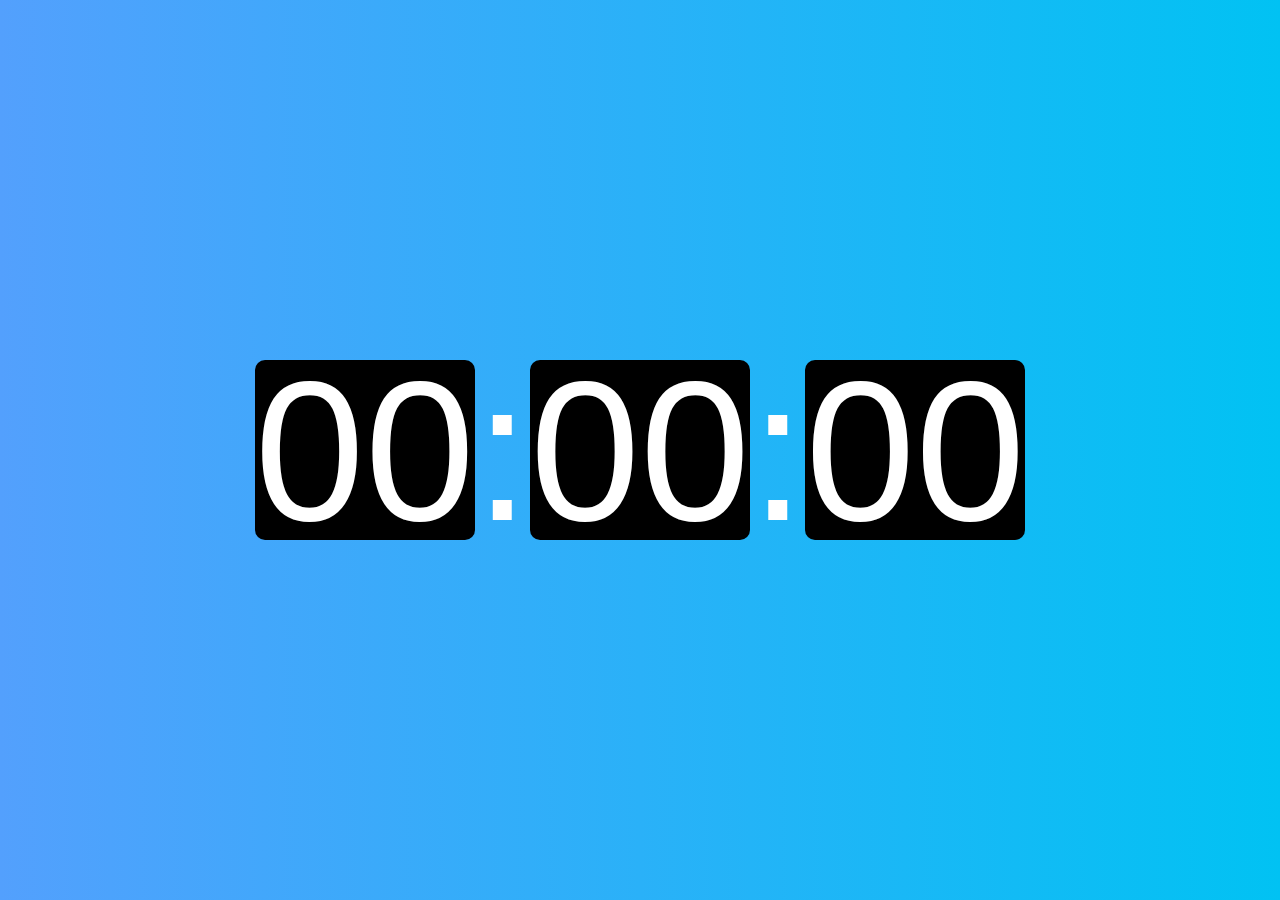
<file: clock.html>
<!DOCTYPE html>
<html lang="en">

<head>
  <meta charset="UTF-8">
  <title>FireUnblocker - Clock iFrame</title>
  <link rel="stylesheet" href="./clock.css">
  <style>
    .div {
      transition: 0.7s line-height ease-in-out;
    }
    .clock {
      /* Adjust the size as needed */

      background-color: #000;
      /* Black background */
      border-radius: 10px;
      /* Rounded corners */

    }

    .tick {
      background-color: #fff;
      /* Black background */
      border-radius: 10px;
      /* Rounded corners */
      height: 20vh;
      color: white;
      font-size: 22vh;
      font-family: sans-serif;
      line-height: 20.4vh;
      display: flex;
      position: relative;

      overflow: hidden;
    }

    .tick::before,
    .tick::after {
      content: '';
      width: 7ch;
      height: 3vh;

      position: absolute;
      z-index: 2;
    }

    .tick::after {
      bottom: 0;

    }

    .tick>div {
      display: flex;
    }

    .number {
      transition: line-height 0.2s ease-out;
    }

    .lineHeightNormal {
      transition: line-height 0.2s ease-out;
    }

    .lineHeightTaller {
      line-height: 1.15;
      transition: line-height 0.2s ease-out;
    }
  </style>
</head>

<body>
  <!-- partial:index.partial.html -->
  <div class="clock">
    <div class="hours">
      <div class="first">

        <div class="number" id="number1" >0</div>
      </div>
      <div class="second">

        <div class="number" id="number2" >0</div>
      </div>
    </div>
  </div>
  <div class="tick" style="background-color: transparent;">:</div>
  <div class="clock">
    <div class="minutes">
      <div class="first">

        <div class="number" id="number3" >0</div>
      </div>
      <div class="second">

        <div class="number" id="number4" >0</div>
      </div>
    </div>
  </div>
  <div class="tick" style="background-color: transparent;">:</div>
  <div class="clock">
    <div class="seconds">
      <div class="first">

        <div class="number" id="number5" >0</div>
      </div>
      <div class="second infinite">

        <div class="number" id="number6" style="
        vertical-align: middle;">0</div>
      </div>
    </div>
  </div>

  <!-- partial -->
  <script src="./clock.js"></script>

</body>

</html>
</file>
<file: clock.css>
@font-face{
  font-family: CircleText;
  src: "https://firecello.github.io/FireUnblocker/assets/fonts/CircleText.otf";
}
* {
  margin: 0;
  padding: 0;
  box-sizing: border-box;
}

html, body {
  font-family: CircleText;
  height: 100%;
  width: 100%;
}

body {
  background: linear-gradient(90deg, #53a0fd, #01c2f3);
  display: flex;
  justify-content: center;
  align-items: center;
}

.clock {
  height: 20vh;
  color: white;
  font-size: 22vh;
  font-family: sans-serif;
  line-height: 20.4vh;
  display: flex;
  position: relative;
  /*background: green;*/
  overflow: hidden;
  transition: line-height 0.2s ease-out;
}

.clock::before, .clock::after {
  content: '';
  width: 7ch;
  height: 3vh;

  position: absolute;
  z-index: 2;
}

.clock::after {
  bottom: 0;

}

.clock > div {
  display: flex;
}

.tick {
  line-height: 17vh;
  transition: line-height 0.2s ease-out;
}

.tick-hidden {
  opacity: 0;
}

.move {
  -webkit-animation: move linear 1s infinite;
          animation: move linear 1s infinite;
}

@-webkit-keyframes move {
  from {
    transform: translateY(0vh);
  }
  to {
    transform: translateY(-20vh);
  }
}

@keyframes move {
  from {
    transform: translateY(0vh);
  }
  to {
    transform: translateY(-20vh);
  }
}
</file>
